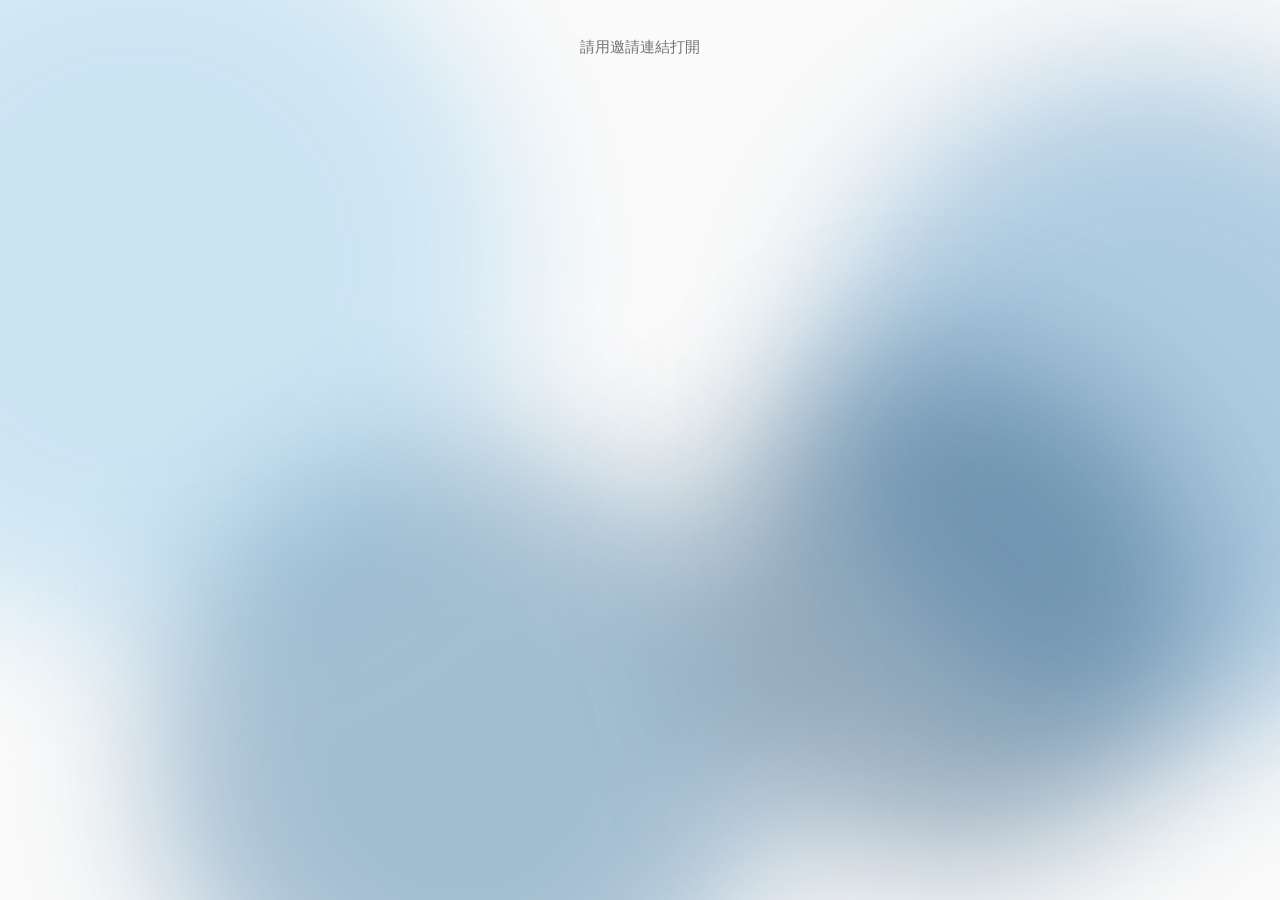
<file: index.html>
<!DOCTYPE html>
<html lang="zh-Hant">
<head>
<meta charset="utf-8"/>
<meta name="viewport" content="width=device-width, initial-scale=1, maximum-scale=1, viewport-fit=cover"/>
<script>
(function () {
  function stopZoom(ev) { ev.preventDefault(); }
  document.addEventListener("gesturestart", stopZoom, { passive: false });
  document.addEventListener("gesturechange", stopZoom, { passive: false });
})();
</script>
<meta name="apple-mobile-web-app-capable" content="yes"/>
<meta name="mobile-web-app-capable" content="yes"/>
<meta name="apple-mobile-web-app-title" content="GamePal"/>
<meta name="apple-mobile-web-app-status-bar-style" content="default"/>
<meta name="theme-color" content="#fafafa"/>
<link rel="apple-touch-icon" href="./icons/mark-180.png?v=5"/>
<link rel="icon" type="image/png" href="./icons/mark-180.png?v=5"/>
<title>GamePal</title>
<link rel="preconnect" href="https://fonts.googleapis.com"/>
<link rel="preconnect" href="https://fonts.gstatic.com" crossorigin/>
<link href="https://fonts.googleapis.com/css2?family=Unbounded:wght@600&display=swap" rel="stylesheet"/>
<link rel="stylesheet" href="./app.css?v=13"/>
<link rel="stylesheet" href="./chat.css?v=12"/>
<script src="./config.js?v=1789802283"></script>
<script>
(function () {
  var KEY_RE = /^[A-Za-z0-9_-]{8,128}$/;
  var viewKey = (window.FAMIGATE_CONFIG && window.FAMIGATE_CONFIG.viewKeyStorage) || "gamepal.viewKey";
  var cookieRe = new RegExp("(?:^|; )" + viewKey.replace(/[.*+?^${}()|[\]\\]/g, "\\$&") + "=([^;]*)");
  var stored = "";
  try { stored = localStorage.getItem(viewKey) || ""; } catch (e) {}
  var cookie = "";
  try {
    var m = document.cookie.match(cookieRe);
    cookie = m ? decodeURIComponent(m[1]) : "";
  } catch (e) {}
  var q = new URLSearchParams(location.search).get("k") || "";
  var h = "";
  try {
    var raw = (location.hash || "").replace(/^#/, "");
    if (raw.indexOf("k=") === 0) {
      h = decodeURIComponent((raw.slice(2).split("&")[0] || "").replace(/\+/g, " "));
    } else {
      h = new URLSearchParams(raw).get("k") || "";
    }
  } catch (e) {}
  var fromUrl = KEY_RE.test(q) ? q : KEY_RE.test(h) ? h : "";
  var token = fromUrl || (KEY_RE.test(stored) ? stored : "") || (KEY_RE.test(cookie) ? cookie : "");
  window.GAMEPAL_URL_KEY = fromUrl;
  window.GAMEPAL_VIEW_KEY = token;
  if (token) {
    try { localStorage.setItem(viewKey, token); } catch (e) {}
    if (typeof navigator.standalone === "boolean" && !navigator.standalone) {
      var pin = location.pathname + "?k=" + encodeURIComponent(token) + "#k=" + encodeURIComponent(token);
      if (location.pathname + location.search + location.hash !== pin) {
        history.replaceState({}, "", pin);
      }
    }
  }
  var origin = window.VAULT_ORIGIN;
  if (origin) {
    var link = document.createElement("link");
    link.rel = "preconnect";
    link.href = origin;
    link.crossOrigin = "anonymous";
    document.head.appendChild(link);
  }
})();
</script>
</head>
<body>
<div class="blobs" aria-hidden="true"><span></span><span></span><span></span><span></span></div>
<div class="hall with-feed is-booting" id="hall">
  <div class="profile">
    <div class="pal-mark" id="pal-mark"></div>
    <h1 class="brand">GamePal</h1>
    <p class="status" id="status">正在連接遊戲櫃…</p>
  </div>
  <div class="invite-panel" id="invite-panel" hidden>
    <p class="invite-hey">今天打哪一款?</p>
    <p class="invite-safari" id="invite-safari" hidden>請用 Safari 打開</p>
    <button type="button" class="invite-go" id="invite-go">開始</button>
    <form id="invite-name-form" hidden>
      <p class="err" id="invite-name-err"></p>
      <label for="invite-name">你叫什麼</label>
      <div class="apple-row">
        <input id="invite-name" autocomplete="nickname" maxlength="24" required/>
        <button type="submit" class="apple-next" aria-label="繼續">
          <svg viewBox="0 0 36 36" aria-hidden="true"><circle cx="18" cy="18" r="18"/><path d="M15.2 11.5L22.5 18l-7.3 6.5"/></svg>
        </button>
      </div>
    </form>
    <div class="invite-wait" id="invite-wait" hidden>
      <div class="thinking-five" aria-hidden="true"><span></span><span></span><span></span><span></span><span></span></div>
      <div class="invite-wait-bar" id="invite-wait-bar"></div>
    </div>
  </div>
  <div class="stage-bg" id="stage-bg" hidden></div>
  <div class="home-head" id="home-head" hidden>
    <div class="cab-hud" id="cab-hud" hidden>
      <div class="cab-wrap">
        <div class="cab-cover">
          <div class="cab-ring" aria-hidden="true"></div>
          <div class="cab-face"><img id="face-img" alt="" src="./face-default.jpg?v=1"/><span class="cab-foil" aria-hidden="true"></span></div>
          <div class="cab-mask" aria-hidden="true"></div>
        </div>
        <div id="album-settings" class="album-settings" hidden></div>
      </div>
      <p class="reader-name" id="reader-name"></p>
    </div>
    <div class="tag-board" id="tag-board" hidden>
      <button type="button" class="ins-icon nav-back" id="shelf-back" hidden aria-label="返回">
        <span class="ins-ring"></span>
        <span class="ins-face">
          <svg viewBox="0 0 24 24" aria-hidden="true"><path d="M14.5 5.5L8 12l6.5 6.5M8.5 12H20" fill="none" stroke="currentColor" stroke-width="1.8" stroke-linecap="round" stroke-linejoin="round"/></svg>
        </span>
      </button>
      <div class="mode-bar" id="mode-bar" hidden></div>
      <div id="findHits" class="tag-row" hidden></div>
      <div id="chat-settings" hidden></div>
    </div>
  </div>
  <div class="feed" id="feed"></div>
  <div class="todo-list" id="todoList" hidden></div>
  <div class="home-chat" id="homeChat" hidden>
    <div class="play-log" id="playLog"></div>
    <div class="invite-wait is-chat-wait" id="playWait" hidden aria-live="polite">
      <p class="play-job" id="playJob"></p>
      <div class="thinking-five" aria-hidden="true"><span></span><span></span><span></span><span></span><span></span></div>
      <div class="invite-wait-bar" id="playWaitBar"></div>
    </div>
    <form class="apple-row play-input" id="playForm">
      <input id="playInput" maxlength="500" autocomplete="off" enterkeyhint="send" placeholder="現在打到哪，或想拿什麼"/>
      <button type="submit" class="apple-next" aria-label="繼續">
        <svg viewBox="0 0 36 36" aria-hidden="true"><circle cx="18" cy="18" r="18"/><path d="M15.2 11.5L22.5 18l-7.3 6.5"/></svg>
      </button>
    </form>
  </div>
</div>
<aside class="photo-rail" id="photo-rail" hidden aria-label="遊戲操作"></aside>
<input id="cover-input" type="file" accept="image/*" hidden/>
<input id="backdrop-input" type="file" accept="image/*" hidden/>
<input id="book-cover-input" type="file" accept="image/*" hidden/>
<div class="batch-tag-mask" id="actMask" hidden>
  <div class="batch-tag-sheet" id="actSheet">
    <div class="batch-tag-head">
      <p id="actTitle">工作佇列</p>
      <button type="button" class="batch-tag-close" id="actClose" aria-label="關閉">×</button>
    </div>
    <div id="actBody"></div>
  </div>
</div>
<div class="batch-tag-mask" id="waitMask" hidden>
  <div class="batch-tag-sheet is-wait" id="waitSheet">
    <div class="batch-tag-head">
      <p id="waitTitle">更換背景中</p>
    </div>
    <p class="wait-pct" id="waitPct">0%</p>
    <div class="thinking-five" aria-hidden="true"><span></span><span></span><span></span><span></span><span></span></div>
  </div>
</div>
<div class="ask-mask" id="askMask" hidden>
  <div class="ask-card" role="dialog" aria-modal="true">
    <p id="askText">是否取消最愛</p>
    <div class="ask-actions">
      <button type="button" class="ask-no" id="askNo">取消</button>
      <button type="button" class="ask-yes" id="askYes" hidden>丟掉</button>
      <button type="button" class="tag-apply" id="askOk"><span class="tag-apply-face">確認</span></button>
    </div>
  </div>
</div>
<div class="home-install" id="home-install" hidden>
  <p>請點底部分享，再選加入主畫面</p>
  <button type="button" class="invite-go" id="home-installed">我已加入</button>
</div>
<div id="reader-layer" hidden>
  <div id="reader-bridge">
    <img id="reader-bridge-cover" alt="" hidden/>
    <div id="reader-hint" hidden>
      <div class="thinking-five" aria-hidden="true"><span></span><span></span><span></span><span></span><span></span></div>
      <p class="read-wait">打開陪玩</p>
    </div>
  </div>
  <button type="button" class="ins-icon nav-back" id="reader-back" aria-label="返回">
    <span class="ins-ring"></span>
    <span class="ins-face">
      <svg viewBox="0 0 24 24" aria-hidden="true"><path d="M14.5 5.5L8 12l6.5 6.5M8.5 12H20" fill="none" stroke="currentColor" stroke-width="1.8" stroke-linecap="round" stroke-linejoin="round"/></svg>
    </span>
  </button>
  <iframe id="reader-frame" title="陪玩" src="about:blank"></iframe>
</div>
<script src="./mark.js?v=5"></script>
<script src="./gate.js?v=4"></script>
<script src="./door.js?v=44"></script>
</body>
</html>
</file>
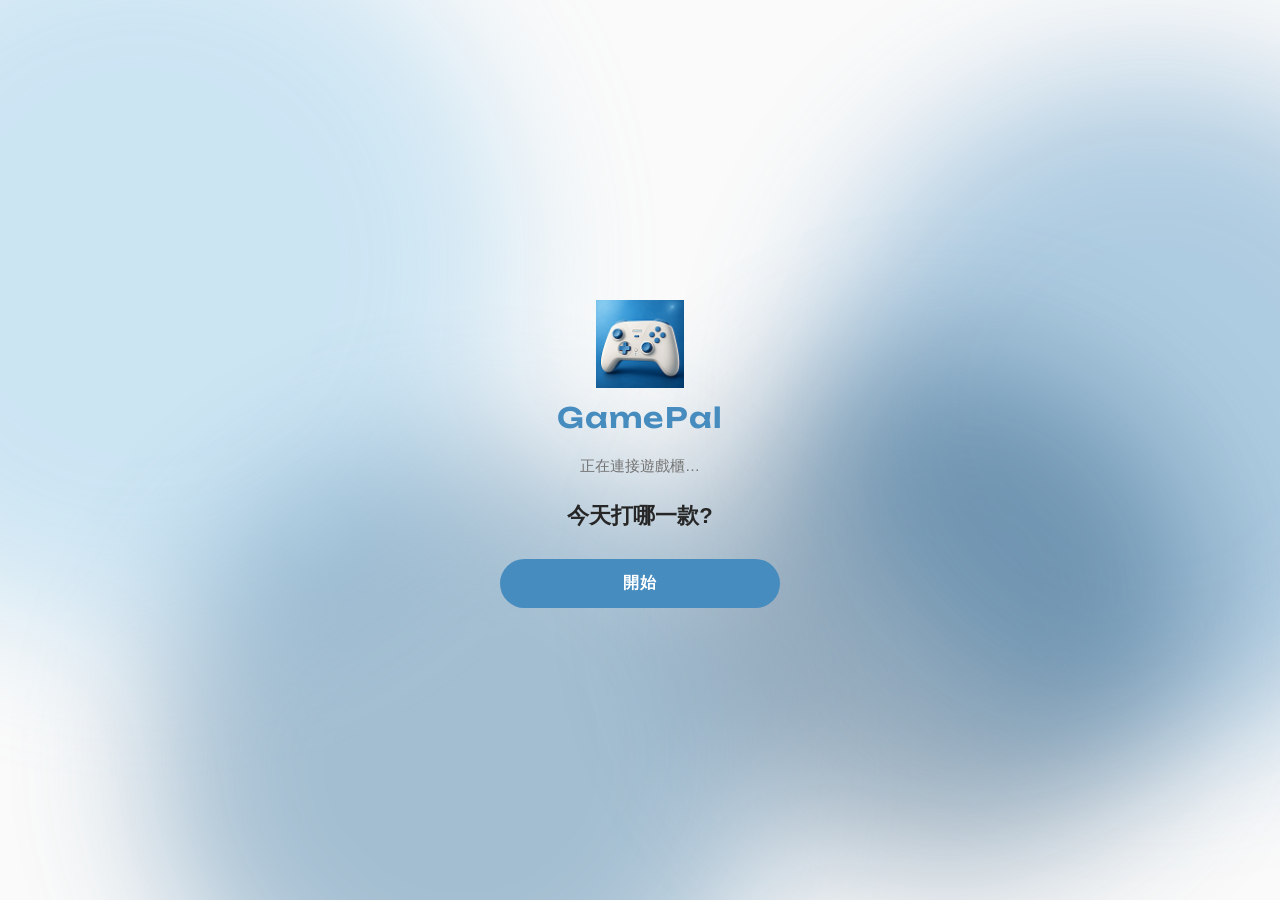
<file: hey.html>
<!DOCTYPE html>
<html lang="zh-Hant">
<head>
<meta charset="utf-8"/>
<meta name="viewport" content="width=device-width, initial-scale=1, maximum-scale=1, viewport-fit=cover"/>
<script>
(function () {
  function stopZoom(ev) { ev.preventDefault(); }
  document.addEventListener("gesturestart", stopZoom, { passive: false });
  document.addEventListener("gesturechange", stopZoom, { passive: false });
})();
</script>
<meta name="apple-mobile-web-app-capable" content="yes"/>
<meta name="mobile-web-app-capable" content="yes"/>
<meta name="apple-mobile-web-app-title" content="GamePal"/>
<meta name="apple-mobile-web-app-status-bar-style" content="default"/>
<meta name="theme-color" content="#fafafa"/>
<link rel="apple-touch-icon" href="./icons/mark-180.png?v=5"/>
<link rel="icon" type="image/png" href="./icons/mark-180.png?v=5"/>
<title>GamePal</title>
<link rel="preconnect" href="https://fonts.googleapis.com"/>
<link rel="preconnect" href="https://fonts.gstatic.com" crossorigin/>
<link href="https://fonts.googleapis.com/css2?family=Unbounded:wght@600&display=swap" rel="stylesheet"/>
<link rel="stylesheet" href="./app.css?v=13"/>
<script src="./config.js?v=1789802283"></script>
<script>
(function () {
  var q = new URLSearchParams(location.search).get("k") || "";
  window.GAMEPAL_FORCE_INVITE = true;
  window.GAMEPAL_URL_KEY = /^[A-Za-z0-9_-]{8,128}$/.test(q) ? q : "";
  window.GAMEPAL_VIEW_KEY = "";
  var origin = window.VAULT_ORIGIN;
  if (origin) {
    var link = document.createElement("link");
    link.rel = "preconnect";
    link.href = origin;
    link.crossOrigin = "anonymous";
    document.head.appendChild(link);
  }
})();
</script>
</head>
<body>
<div class="blobs" aria-hidden="true"><span></span><span></span><span></span><span></span></div>
<div class="hall with-feed is-invite" id="hall">
  <div class="profile">
    <div class="pal-mark" id="pal-mark"></div>
    <h1 class="brand">GamePal</h1>
    <p class="status" id="status"></p>
  </div>
  <div class="invite-panel" id="invite-panel">
    <p class="invite-hey" id="invite-hey">今天打哪一款?</p>
    <p class="invite-safari" id="invite-safari" hidden>請用 Safari 打開</p>
    <button type="button" class="invite-go" id="invite-go">開始</button>
    <form id="invite-name-form" hidden>
      <p class="err" id="invite-name-err"></p>
      <label for="invite-name">你叫什麼</label>
      <div class="apple-row">
        <input id="invite-name" autocomplete="nickname" maxlength="24" required/>
        <button type="submit" class="apple-next" aria-label="繼續">
          <svg viewBox="0 0 36 36" aria-hidden="true"><circle cx="18" cy="18" r="18"/><path d="M15.2 11.5L22.5 18l-7.3 6.5"/></svg>
        </button>
      </div>
    </form>
    <div class="invite-wait" id="invite-wait" hidden>
      <div class="thinking-five" aria-hidden="true"><span></span><span></span><span></span><span></span><span></span></div>
      <div class="invite-wait-bar" id="invite-wait-bar"></div>
    </div>
  </div>
</div>
<script src="./mark.js?v=5"></script>
<script src="./gate.js?v=4"></script>
<script src="./door.js?v=44"></script>
</body>
</html>
</file>
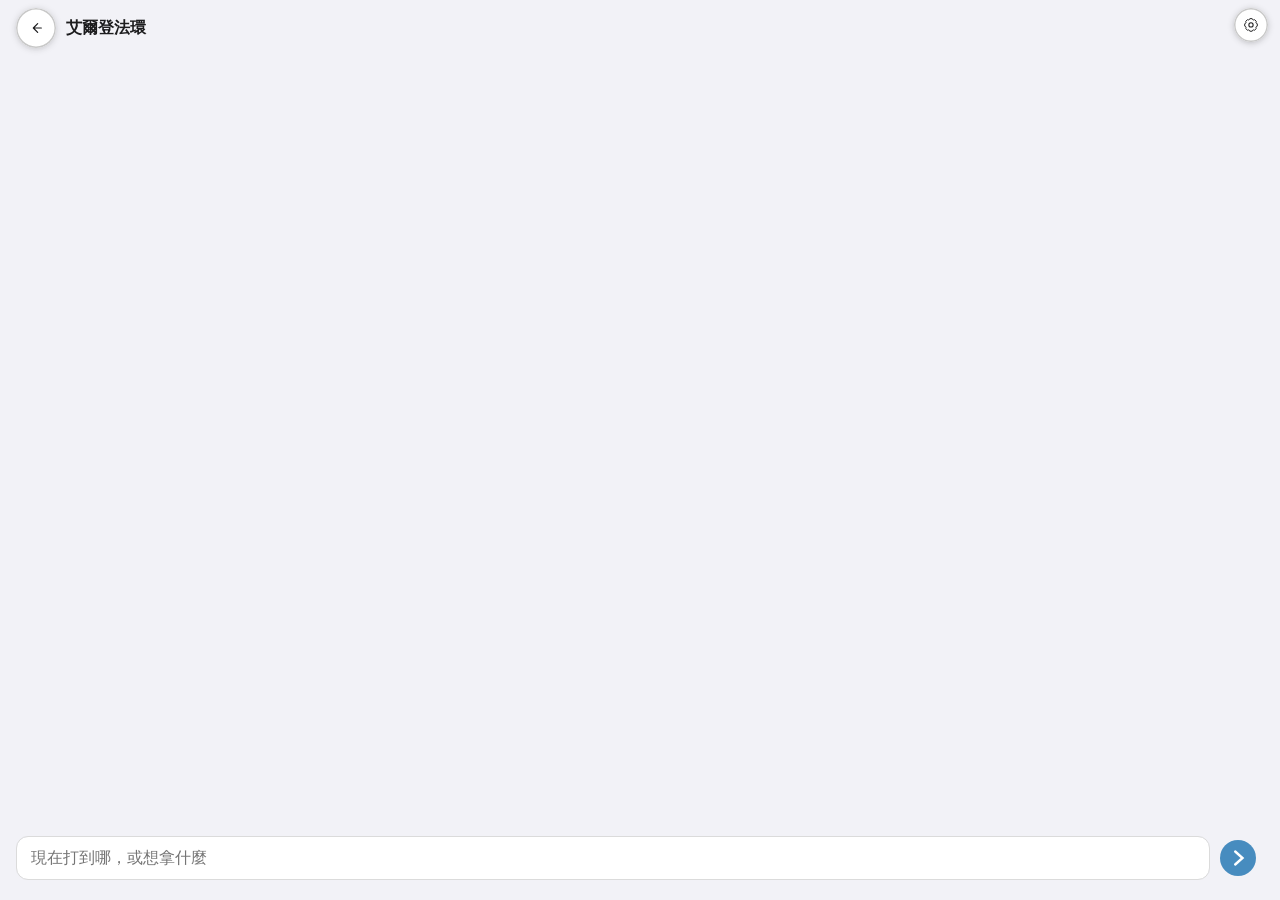
<file: play.html>
<!DOCTYPE html>
<html lang="zh-Hant">
<head>
<meta charset="utf-8"/>
<meta name="viewport" content="width=device-width, initial-scale=1, maximum-scale=1, viewport-fit=cover"/>
<script>
(function () {
  function stopZoom(ev) { ev.preventDefault(); }
  document.addEventListener("gesturestart", stopZoom, { passive: false });
  document.addEventListener("gesturechange", stopZoom, { passive: false });
})();
</script>
<meta name="apple-mobile-web-app-capable" content="yes"/>
<meta name="mobile-web-app-capable" content="yes"/>
<meta name="apple-mobile-web-app-title" content="GamePal"/>
<meta name="apple-mobile-web-app-status-bar-style" content="default"/>
<meta name="theme-color" content="#f2f2f7"/>
<link rel="apple-touch-icon" href="./icons/mark-180.png?v=5"/>
<title>GamePal</title>
<script src="./config.js?v=1789802283"></script>
<script src="./gate.js?v=4"></script>
<link rel="stylesheet" href="./app.css?v=13"/>
<link rel="stylesheet" href="./play.css?v=3"/>
<link rel="stylesheet" href="./chat.css?v=12"/>
</head>
<body class="famiWeb lightTheme">
<div id="topMenu" class="navMenu">
  <div class="navContainer">
    <button type="button" id="backShelf" class="ins-icon nav-back" aria-label="返回">
      <span class="ins-ring"></span>
      <span class="ins-face">
        <svg viewBox="0 0 24 24" aria-hidden="true"><path d="M14.5 5.5L8 12l6.5 6.5M8.5 12H20" fill="none" stroke="currentColor" stroke-width="1.8" stroke-linecap="round" stroke-linejoin="round"/></svg>
      </span>
    </button>
    <div id="bookInfo">
      <h2 id="bookTitle">艾爾登法環</h2>
    </div>
    <div id="reader-settings" class="album-settings">
      <button type="button" id="configButton" class="ins-icon settings-toggle" aria-label="設定" aria-expanded="false">
        <span class="ins-ring"></span>
        <span class="ins-face">
          <svg viewBox="0 0 24 24" aria-hidden="true"><path d="M9.6 3.8l.6-1.3h3.6l.6 1.3 1.6.7 1.4-.5 2.5 2.5-.5 1.4.7 1.6 1.3.6v3.6l-1.3.6-.7 1.6.5 1.4-2.5 2.5-1.4-.5-1.6.7-.6 1.3h-3.6l-.6-1.3-1.6-.7-1.4.5-2.5-2.5.5-1.4-.7-1.6-1.3-.6v-3.6l1.3-.6.7-1.6-.5-1.4L6.6 4l1.4.5 1.6-.7z" fill="none" stroke="currentColor" stroke-width="1.45" stroke-linejoin="round"/><circle cx="12" cy="11.9" r="3.2" fill="none" stroke="currentColor" stroke-width="1.6"/></svg>
        </span>
      </button>
      <div id="readerSettingsMenu" class="settings-menu" hidden role="menu">
        <button type="button" class="settings-entry" id="openQueue" role="menuitem">
          <span class="ins-icon job-icon" aria-hidden="true"><span class="ins-ring"></span><span class="ins-face"><svg viewBox="0 0 24 24"><path d="M6 7h12M6 12h12M6 17h8" fill="none" stroke="currentColor" stroke-width="1.7" stroke-linecap="round"/></svg></span></span>
          <span>工作佇列</span>
        </button>
        <button type="button" class="settings-entry" id="backToShelf" role="menuitem">
          <span class="ins-icon job-icon" aria-hidden="true"><span class="ins-ring"></span><span class="ins-face"><svg viewBox="0 0 24 24"><path d="M14.5 5.5L8 12l6.5 6.5M8.5 12H20" fill="none" stroke="currentColor" stroke-width="1.8" stroke-linecap="round" stroke-linejoin="round"/></svg></span></span>
          <span>返回</span>
        </button>
      </div>
    </div>
  </div>
</div>
<div class="play-stage">
  <div class="play-log" id="playLog"></div>
  <div class="invite-wait is-chat-wait" id="playWait" hidden aria-live="polite">
    <p class="play-job" id="playJob"></p>
    <div class="thinking-five" aria-hidden="true"><span></span><span></span><span></span><span></span><span></span></div>
    <div class="invite-wait-bar" id="playWaitBar"></div>
  </div>
  <form class="apple-row play-input" id="playForm">
    <input id="playInput" maxlength="500" autocomplete="off" enterkeyhint="send" placeholder="現在打到哪，或想拿什麼"/>
    <button type="submit" class="apple-next" aria-label="繼續">
      <svg viewBox="0 0 36 36" aria-hidden="true"><circle cx="18" cy="18" r="18"/><path d="M15.2 11.5L22.5 18l-7.3 6.5"/></svg>
    </button>
  </form>
</div>
<div class="batch-tag-mask" id="actMask" hidden>
  <div class="batch-tag-sheet" id="actSheet">
    <div class="batch-tag-head">
      <p id="actTitle">工作佇列</p>
      <button type="button" class="batch-tag-close" id="actClose" aria-label="關閉">×</button>
    </div>
    <div id="actBody"></div>
  </div>
</div>
<div class="settings-catch" id="readerSettingsCatch" hidden></div>
<script src="./mark.js?v=5"></script>
<script src="./play.js?v=17"></script>
</body>
</html>
</file>
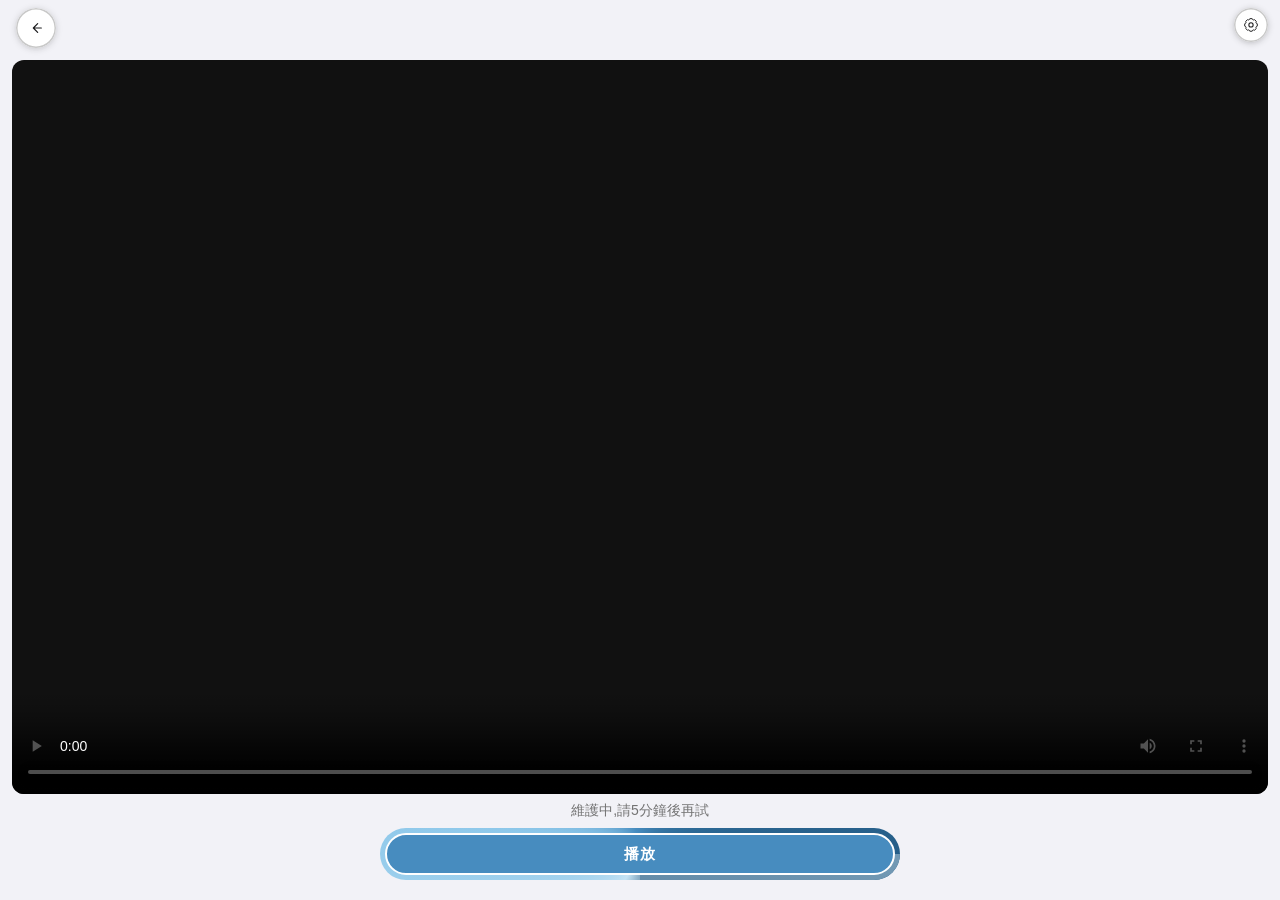
<file: watch.html>
<!DOCTYPE html>
<html lang="zh-Hant">
<head>
<meta charset="utf-8"/>
<meta name="viewport" content="width=device-width, initial-scale=1, maximum-scale=1, viewport-fit=cover"/>
<script>
(function () {
  function stopZoom(ev) { ev.preventDefault(); }
  document.addEventListener("gesturestart", stopZoom, { passive: false });
  document.addEventListener("gesturechange", stopZoom, { passive: false });
})();
</script>
<meta name="apple-mobile-web-app-capable" content="yes"/>
<meta name="mobile-web-app-capable" content="yes"/>
<meta name="apple-mobile-web-app-title" content="GamePal"/>
<meta name="apple-mobile-web-app-status-bar-style" content="default"/>
<meta name="theme-color" content="#f2f2f7"/>
<link rel="apple-touch-icon" href="./icons/mark-180.png?v=5"/>
<title>GamePal</title>
<script src="./config.js?v=1789657200"></script>
<script>
(function () {
  var KEY_RE = /^[A-Za-z0-9_-]{8,128}$/;
  var viewKey = (window.FAMIGATE_CONFIG && window.FAMIGATE_CONFIG.viewKeyStorage) || "gamepal.viewKey";
  var stored = "";
  try { stored = localStorage.getItem(viewKey) || ""; } catch (e) {}
  var q = new URLSearchParams(location.search);
  var k = q.get("k") || "";
  var h = "";
  try {
    var raw = (location.hash || "").replace(/^#/, "");
    h = new URLSearchParams(raw).get("k") || "";
  } catch (e) {}
  var token = KEY_RE.test(k) ? k : KEY_RE.test(h) ? h : (KEY_RE.test(stored) ? stored : "");
  if (token) {
    try { localStorage.setItem(viewKey, token); } catch (e) {}
  }
  window.GAMEPAL_VIEW_KEY = token;
  var origin = String(window.VAULT_ORIGIN || "").replace(/\/$/, "") || location.origin;
  window.VAULT_ORIGIN = origin;
  var embedded = false;
  try { embedded = window.parent && window.parent !== window; } catch (e) {}
  if (embedded) {
    try { window.parent.postMessage({ fami: "reader-loading" }, location.origin); } catch (e) {}
  }
})();
</script>
<link rel="stylesheet" href="./app.css?v=13"/>
<link rel="stylesheet" href="./watch.css?v=2"/>
</head>
<body class="famiWeb lightTheme">
<div id="topMenu" class="navMenu">
  <div class="navContainer">
    <button type="button" id="backShelf" class="ins-icon nav-back" aria-label="返回">
      <span class="ins-ring"></span>
      <span class="ins-face">
        <svg viewBox="0 0 24 24" aria-hidden="true"><path d="M14.5 5.5L8 12l6.5 6.5M8.5 12H20" fill="none" stroke="currentColor" stroke-width="1.8" stroke-linecap="round" stroke-linejoin="round"/></svg>
      </span>
    </button>
    <div id="bookInfo">
      <h2 id="bookTitle"></h2>
    </div>
    <div id="reader-settings" class="album-settings">
      <button type="button" id="configButton" class="ins-icon settings-toggle" aria-label="設定" aria-expanded="false">
        <span class="ins-ring"></span>
        <span class="ins-face">
          <svg viewBox="0 0 24 24" aria-hidden="true"><path d="M9.6 3.8l.6-1.3h3.6l.6 1.3 1.6.7 1.4-.5 2.5 2.5-.5 1.4.7 1.6 1.3.6v3.6l-1.3.6-.7 1.6.5 1.4-2.5 2.5-1.4-.5-1.6.7-.6 1.3h-3.6l-.6-1.3-1.6-.7-1.4.5-2.5-2.5.5-1.4-.7-1.6-1.3-.6v-3.6l1.3-.6.7-1.6-.5-1.4L6.6 4l1.4.5 1.6-.7z" fill="none" stroke="currentColor" stroke-width="1.45" stroke-linejoin="round"/><circle cx="12" cy="11.9" r="3.2" fill="none" stroke="currentColor" stroke-width="1.6"/></svg>
        </span>
      </button>
      <div id="readerSettingsMenu" class="settings-menu" hidden role="menu">
        <button type="button" class="settings-entry" id="chapterEntry" role="menuitem" hidden>
          <span class="ins-icon job-icon" aria-hidden="true">
            <span class="ins-ring"></span>
            <span class="ins-face">
              <svg viewBox="0 0 24 24" aria-hidden="true"><path d="M6 7h12M6 12h12M6 17h8" fill="none" stroke="currentColor" stroke-width="1.7" stroke-linecap="round"/></svg>
            </span>
          </span>
          <span>段落</span>
        </button>
        <button type="button" class="settings-entry" id="backToShelf" role="menuitem">
          <span class="ins-icon job-icon" aria-hidden="true">
            <span class="ins-ring"></span>
            <span class="ins-face">
              <svg viewBox="0 0 24 24" aria-hidden="true"><path d="M14.5 5.5L8 12l6.5 6.5M8.5 12H20" fill="none" stroke="currentColor" stroke-width="1.8" stroke-linecap="round" stroke-linejoin="round"/></svg>
            </span>
          </span>
          <span>返回</span>
        </button>
      </div>
    </div>
  </div>
</div>
<div class="watch-stage">
  <div class="watch-player">
    <video id="player" controls playsinline webkit-playsinline preload="metadata" crossorigin="anonymous"></video>
  </div>
  <p class="watch-wait" id="watchWait">打開影片</p>
  <button type="button" class="tag-apply" id="playBtn">
    <span class="tag-apply-face" id="playFace">播放</span>
  </button>
</div>
<div class="settings-catch" id="readerSettingsCatch" hidden></div>
<div class="batch-tag-mask" id="endMask" hidden>
  <div class="batch-tag-sheet" id="endSheet">
    <p class="end-copy">這部看完了,很棒</p>
    <button type="button" class="tag-apply" id="endAgain">
      <span class="tag-apply-face">重新觀看</span>
    </button>
    <button type="button" class="ins-icon nav-back" id="endHome" aria-label="返回" title="返回">
      <span class="ins-ring"></span>
      <span class="ins-face">
        <svg viewBox="0 0 24 24" aria-hidden="true"><path d="M14.5 5.5L8 12l6.5 6.5M8.5 12H20" fill="none" stroke="currentColor" stroke-width="1.8" stroke-linecap="round" stroke-linejoin="round"/></svg>
      </span>
    </button>
  </div>
</div>
<script src="./gate.js?v=4"></script>
<script src="./watch.js?v=7"></script>
</body>
</html>
</file>
<file: app.css>
:root {
  --bg: #fafafa;
  --card: #ffffff;
  --ink: #262626;
  --mute: #737373;
  --line: #dbdbdb;
  --accent: #478cbf;
  --accent-press: #2f6d9a;
  --void: #fafafa;
  --rose: #478cbf;
  --rose-soft: #9cc4dd;
  --tile-void: #e4eef4;
  --pick-veil: rgba(71, 140, 191, 0.28);
  --hp-track: rgba(196, 220, 234, 0.55);
  --hp-hi: #8ec8ea;
  --hp-lo: #1a4a70;
  --ring-1: #c5e3f4;
  --ring-2: #8ec8ea;
  --ring-3: #478cbf;
  --ring-4: #2f6d9a;
  --ring-5: #1a4a70;
  --chip-grad: linear-gradient(120deg, var(--ring-2) 0%, var(--ring-3) 48%, var(--ring-4) 100%);
  --ring-conic-210: conic-gradient(
    from 210deg,
    var(--ring-1) 0deg,
    var(--ring-2) 70deg,
    var(--ring-3) 140deg,
    var(--ring-4) 210deg,
    var(--ring-5) 280deg,
    var(--ring-1) 360deg
  );
  --ring-conic-0: conic-gradient(
    from 0deg,
    var(--ring-1) 0deg,
    var(--ring-2) 70deg,
    var(--ring-3) 140deg,
    var(--ring-4) 210deg,
    var(--ring-5) 280deg,
    var(--ring-1) 360deg
  );
  --sheet-find-min: min(72dvh, calc(var(--vvh, 100vh) - 12px));
  --sheet-find-max: min(86dvh, calc(var(--vvh, 100vh) - 12px));
  --sheet-find-min-wide: min(32dvh, calc(var(--vvh, 100vh) - 48px));
  --sheet-find-max-wide: min(80dvh, calc(var(--vvh, 100vh) - 48px));
  --sheet-action-min-wide: min(32dvh, calc(var(--vvh, 100vh) - 48px));
  --sheet-action-width: min(520px, 100%);
  --apply-ring: 5px;
}
* {
  box-sizing: border-box;
  -webkit-touch-callout: none;
  -webkit-user-select: none;
  user-select: none;
}
img, svg { -webkit-user-drag: none; }
input, textarea {
  -webkit-user-select: text;
  user-select: text;
  -webkit-touch-callout: default;
}
html, body {
  width: 100%;
  margin: 0;
  min-height: 100%;
  overflow-x: clip;
  touch-action: pan-x pan-y;
  background: var(--bg);
  color: var(--ink);
  font-family: -apple-system, BlinkMacSystemFont, "Segoe UI", "PingFang TC",
    "Microsoft JhengHei", sans-serif;
}
.blobs {
  position: fixed;
  inset: 0;
  z-index: 0;
  overflow: hidden;
  pointer-events: none;
}
.blobs[hidden] {
  display: none !important;
}
.blobs span {
  position: absolute;
  border-radius: 50%;
  filter: blur(72px);
  opacity: 0.42;
  animation: blob-float 22s ease-in-out infinite;
}
.blobs span:nth-child(1) { width: 58vw; height: 58vw; left: -18vw; top: -12vh; background: var(--ring-2); }
.blobs span:nth-child(2) { width: 52vw; height: 52vw; right: -16vw; top: 8vh; background: var(--ring-3); animation-delay: -7s; }
.blobs span:nth-child(3) { width: 48vw; height: 48vw; left: 12vw; bottom: -18vh; background: var(--ring-4); animation-delay: -13s; }
.blobs span:nth-child(4) { width: 40vw; height: 40vw; right: 6vw; bottom: 4vh; background: var(--ring-5); animation-delay: -3s; }
@keyframes blob-float {
  0%, 100% { transform: translate(0, 0) scale(1); }
  50% { transform: translate(5%, 8%) scale(1.08); }
}
.hall {
  position: relative;
  z-index: 1;
  min-height: 100vh;
  display: flex;
  flex-direction: column;
  align-items: center;
  justify-content: center;
  padding: 40px 20px 48px;
}
.hall.with-feed {
  min-height: auto;
  justify-content: flex-start;
  padding: calc(16px + env(safe-area-inset-top, 0px)) 16px calc(8px + env(safe-area-inset-bottom, 0px));
}
.home-head {
  position: relative;
  width: min(720px, 100%);
  z-index: 1;
  display: flex;
  flex-direction: column;
  align-items: center;
}
.home-head[hidden] {
  display: none !important;
}
.stage-bg {
  position: absolute;
  left: 50%;
  top: 0;
  width: 100vw;
  height: 280px;
  transform: translateX(-50%);
  z-index: 0;
  pointer-events: none;
  background-size: cover;
  background-position: center top;
  background-repeat: no-repeat;
}
.stage-bg[hidden] {
  display: none !important;
}
.hall.is-invite, .hall.is-booting {
  min-height: 100vh;
  justify-content: center;
}
.hall.is-invite .home-head,
.hall.is-invite .local-cabs,
.hall.is-invite #album,
.hall.is-invite .tag-board,
.hall.is-invite .stage-bg,
.hall.is-booting .home-head,
.hall.is-booting .local-cabs,
.hall.is-booting .tag-board,
.hall.is-booting .stage-bg,
.hall.is-booting #feed {
  display: none !important;
}
.profile { text-align: center; }
.story-bar-svg { width: 100%; height: 100%; display: block; }
h1.brand {
  margin: 0;
  font-family: Unbounded, "Segoe UI", sans-serif;
  font-size: 28px;
  font-weight: 600;
  letter-spacing: 0.04em;
  color: var(--rose);
}
.hall.with-feed:not(.is-invite):not(.is-booting) h1.brand { display: none !important; }
.status { margin: 22px 0 0; min-height: 1.5em; font-size: 15px; color: var(--mute); }
.hall.with-feed.is-booting .status {
  font-size: clamp(18px, 5.4vw, 22px);
  font-weight: 600;
  color: var(--ink);
}
.invite-panel { width: min(420px, 92vw); margin: 4px auto 0; text-align: center; }
.invite-hey { margin: 18px 0 0; font-size: clamp(18px, 5.4vw, 22px); font-weight: 600; }
.invite-safari[hidden] { display: none !important; }
.invite-safari {
  margin: 20px 0 0;
  font-size: 16px;
  color: var(--mute);
}
button {
  font: inherit;
  color: inherit;
  background: none;
  border: 0;
  cursor: pointer;
}
button.invite-go {
  margin: 28px auto 0;
  width: min(280px, 100%);
  border-radius: 999px;
  background: var(--accent);
  color: #fff;
  font-weight: 600;
  letter-spacing: 0.04em;
  padding: 14px 18px;
}
button.invite-go:active { background: var(--accent-press); }
.apple-row { display: flex; align-items: center; gap: 10px; }
.apple-row input,
.apple-row textarea {
  flex: 1;
  min-width: 0;
  margin: 0;
  height: 44px;
  padding: 0 14px;
  border: 1px solid var(--line);
  border-radius: 12px;
  background: #fff;
  color: var(--ink);
  font-size: 16px;
  line-height: normal;
  -webkit-appearance: none;
  appearance: none;
  box-shadow: none;
  outline: none;
  background-clip: padding-box;
}
.apple-row input {
  height: 44px;
}
.apple-row textarea {
  min-height: 88px;
  height: auto;
  padding: 10px 14px;
  resize: none;
  line-height: 1.4;
}
button.apple-next {
  flex: 0 0 44px;
  width: 44px;
  height: 44px;
  padding: 0;
  border-radius: 50%;
  color: var(--accent);
}
button.apple-next svg { width: 36px; height: 36px; display: block; }
button.apple-next circle { fill: currentColor; }
button.apple-next path { fill: none; stroke: #fff; stroke-width: 2.4; stroke-linecap: round; }
.invite-wait { margin-top: 28px; color: var(--accent); }
.thinking-five {
  display: flex;
  justify-content: center;
  align-items: center;
  gap: 10px;
  height: 22px;
  margin: 0 0 14px;
}
.thinking-five span {
  width: 10px;
  height: 10px;
  border-radius: 50%;
  background: var(--rose);
  animation: think-five 1.2s ease-in-out infinite;
}
.thinking-five span:nth-child(2) { animation-delay: 0.12s; }
.thinking-five span:nth-child(3) { animation-delay: 0.24s; }
.thinking-five span:nth-child(4) { animation-delay: 0.36s; }
.thinking-five span:nth-child(5) { animation-delay: 0.48s; }
.thinking-five[hidden] {
  display: none !important;
}
@keyframes think-five {
  0%, 80%, 100% { opacity: 0.22; transform: scale(0.72); }
  40% { opacity: 1; transform: scale(1); }
}
.invite-wait-bar { height: 18px; width: 100%; color: var(--accent); overflow: hidden; }
.invite-wait-bar .pal-bar-svg {
  width: 100%;
  height: 18px;
  display: block;
}
.cab-hud {
  width: 100%;
  display: flex;
  flex-direction: column;
  align-items: center;
  gap: 8px;
  margin: 0 auto 8px;
}
.cab-wrap { width: min(148px, 42vw); position: relative; overflow: visible; perspective: 720px; }
.cab-cover {
  position: relative;
  width: 100%;
  aspect-ratio: 1 / 1;
  border-radius: 50%;
  overflow: visible;
  background: transparent;
}
.cab-ring {
  position: absolute;
  inset: 0;
  border-radius: 50%;
  pointer-events: none;
  background: transparent;
  box-shadow: inset 0 0 0 2px var(--rose-soft);
}
.cab-cover.is-run .cab-ring {
  box-shadow: none;
  background: var(--ring-conic-210);
  animation: ins-spin 2.8s linear infinite;
}
@keyframes ins-spin {
  to { transform: rotate(360deg); }
}
.cab-face {
  position: absolute;
  inset: 4px;
  border-radius: 50%;
  border: 2px solid var(--bg);
  background: var(--bg);
  overflow: hidden;
  z-index: 1;
  isolation: isolate;
}
.home-head,
.cab-hud,
.tag-board,
.feed,
.profile {
  position: relative;
  z-index: 1;
}
.cab-face img {
  position: absolute;
  inset: 0;
  width: 100%;
  height: 100%;
  object-fit: cover;
  display: block;
  border-radius: 50%;
}
.cab-foil {
  position: absolute;
  inset: 0;
  border-radius: 50%;
  z-index: 2;
  pointer-events: none;
  opacity: 0;
  background-image:
    repeating-linear-gradient(
      calc(118deg + var(--foil-a, 0deg)),
      rgba(255, 255, 255, 0) 0 7%,
      rgba(255, 255, 255, 0.55) 10%,
      rgba(255, 255, 255, 0) 13%
    ),
    repeating-linear-gradient(
      calc(-22deg + var(--foil-a, 0deg)),
      var(--ring-1) 0%,
      var(--ring-2) 16%,
      var(--ring-3) 32%,
      var(--ring-4) 48%,
      var(--ring-5) 64%,
      var(--ring-1) 80%
    );
  background-size: 240% 240%, 320% 320%;
  background-position: 10% 40%, 80% 20%;
  mix-blend-mode: color-dodge;
  will-change: background-position;
}
.cab-foil::after {
  content: "";
  position: absolute;
  inset: 0;
  border-radius: 50%;
  background: radial-gradient(
    120% 90% at var(--foil-hx, 50%) var(--foil-hy, 32%),
    rgba(255, 255, 255, 0.5) 0%,
    rgba(255, 255, 255, 0) 46%
  );
  mix-blend-mode: screen;
}
.cab-cover.is-holo .cab-foil {
  opacity: 0.68;
  animation: cab-foil 16s linear infinite;
}
@keyframes cab-foil {
  from { background-position: 10% 40%, 80% 20%; }
  to { background-position: 130% 70%, 70% 130%; }
}
@media (prefers-reduced-motion: reduce) {
  .cab-cover.is-holo .cab-foil {
    animation: none;
    transform: none;
    opacity: 0.52;
  }
}
.cab-mask {
  position: absolute;
  inset: 4px;
  z-index: 2;
  border-radius: 50%;
}
.ins-icon {
  position: relative;
  width: 40px;
  height: 40px;
  padding: 0;
  margin: 0;
  border: 0;
  border-radius: 50%;
  background: transparent;
  color: var(--ink);
  cursor: pointer;
  flex: 0 0 40px;
  overflow: hidden;
  line-height: 0;
  -webkit-appearance: none;
  appearance: none;
}
.ins-ring {
  position: absolute;
  inset: 0;
  border-radius: 50%;
  background: #fff;
  box-shadow: inset 0 0 0 1.5px #c8c8c8;
  pointer-events: none;
}
.ins-icon.is-live .ins-ring,
.ins-icon.is-run .ins-ring,
.photo-rail .ins-icon .ins-ring {
  box-shadow: none;
  background: var(--ring-conic-210);
}
.ins-icon.is-run .ins-ring,
.settings-entry.is-host .ins-icon .ins-ring {
  animation: ins-spin 2.4s linear infinite;
}
.settings-entry.is-host .ins-icon .ins-ring {
  box-shadow: none;
  background: var(--ring-conic-210);
}
.ins-icon.is-run,
.settings-entry.is-run {
  pointer-events: none;
  cursor: default;
}
.ins-face {
  position: absolute;
  inset: 3px;
  border-radius: 50%;
  background: #fff;
  display: flex;
  align-items: center;
  justify-content: center;
  z-index: 1;
  overflow: hidden;
}
.ins-icon svg {
  width: 16px;
  height: 16px;
  display: block;
  color: #1c1c1e;
}
.ins-icon[hidden] {
  display: none !important;
}
.album-settings {
  position: absolute;
  right: 10px;
  bottom: 8px;
  z-index: 8;
  flex: 0 0 34px;
}
.album-settings[hidden],
.settings-menu[hidden] {
  display: none !important;
}
.settings-catch {
  position: fixed;
  inset: 0;
  z-index: 100039;
  background: transparent;
}
.settings-catch[hidden] {
  display: none !important;
}
html.settings-open #feed {
  pointer-events: none;
}
.album-settings .settings-toggle {
  width: 34px;
  height: 34px;
  flex-basis: 34px;
  filter: drop-shadow(0 1px 3px rgba(0, 0, 0, 0.22));
}
.album-settings .settings-toggle svg {
  width: 16px;
  height: 16px;
}
.settings-menu {
  position: fixed;
  z-index: 100040;
  width: 220px;
  padding: 6px;
  border: 1px solid rgba(0, 0, 0, 0.08);
  border-radius: 16px;
  background: rgba(255, 255, 255, 0.98);
  box-shadow: 0 12px 34px rgba(0, 0, 0, 0.18);
}
button.settings-entry {
  width: 100%;
  height: 44px;
  margin: 0;
  padding: 0 12px;
  border-radius: 11px;
  display: flex;
  align-items: center;
  gap: 11px;
  background: transparent;
  color: #1c1c1e;
  font-size: 15px;
  font-weight: 600;
  text-align: left;
}
button.settings-entry:active {
  background: #f2f2f7;
}
.settings-entry .ins-icon {
  width: 28px;
  height: 28px;
  flex: 0 0 28px;
  pointer-events: none;
}
.settings-entry .ins-icon svg {
  width: 14px;
  height: 14px;
}
.ask-skip {
  display: flex;
  align-items: center;
  justify-content: space-between;
  gap: 12px;
  margin: 0 0 4px;
  min-height: 44px;
  font-size: 16px;
  font-weight: 600;
  color: #1c1c1e;
}
.ask-skip input {
  position: absolute;
  opacity: 0;
  width: 0;
  height: 0;
}
.ask-sw {
  width: 51px;
  height: 31px;
  border-radius: 999px;
  background: rgba(120, 120, 128, 0.36);
  position: relative;
  flex: 0 0 auto;
  box-shadow: inset 0 0 0 1px rgba(255, 255, 255, 0.12);
}
.ask-sw::after {
  content: "";
  position: absolute;
  top: 2px;
  left: 2px;
  width: 27px;
  height: 27px;
  border-radius: 50%;
  background: #fff;
  box-shadow: 0 1px 4px rgba(0, 0, 0, 0.28);
  transition: transform 0.2s ease;
}
.ask-skip input:checked + .ask-sw {
  background: #34c759;
}
.ask-skip input:checked + .ask-sw::after {
  transform: translateX(20px);
}
.reader-name { margin: 8px 0 0; font-weight: 600; }
.hall.has-backdrop .reader-name.is-on-dark {
  color: #fff;
  text-shadow:
    0 0 2px rgba(0, 0, 0, 0.9),
    0 1px 2px rgba(0, 0, 0, 0.75),
    0 0 12px rgba(0, 0, 0, 0.45);
}
.hall.has-backdrop .reader-name.is-on-light {
  color: var(--ink);
  text-shadow:
    0 0 6px rgba(255, 255, 255, 0.95),
    0 1px 2px rgba(255, 255, 255, 0.8),
    0 0 12px rgba(255, 255, 255, 0.7);
}
.tag-board {
  width: 100%;
  margin: 4px auto 0;
  text-align: left;
  display: flex;
  flex-wrap: wrap;
  align-items: center;
  gap: 8px;
}
.tag-board .mode-bar {
  flex: 1 1 auto;
  margin: 0;
}
.tag-board .nav-back,
#chat-settings {
  flex: 0 0 auto;
}
#chat-settings[hidden] {
  display: none !important;
}
html.has-rail .tag-board {
  padding-right: calc(64px + env(safe-area-inset-right, 0px));
}
html.has-rail .feed {
  padding-right: 0;
}
.mode-bar {
  display: flex;
  flex-wrap: wrap;
  align-items: center;
  gap: 8px;
  margin: 0 0 10px;
}
.mode-btn {
  margin: 0;
  width: auto;
  font-family: Unbounded, "Segoe UI", sans-serif;
  font-size: 11px;
  font-weight: 600;
  letter-spacing: 0.04em;
  padding: 8px 14px;
  border: 0;
  border-radius: 999px;
  background: #fff;
  color: var(--ink);
  box-shadow: inset 0 0 0 1.5px var(--line);
  cursor: pointer;
  display: inline-flex;
  align-items: center;
  justify-content: center;
  gap: 6px;
  min-height: 36px;
}
.mode-btn.is-on {
  color: #fff;
  box-shadow: none;
  background: var(--chip-grad);
}
.photo-rail {
  position: fixed;
  right: max(8px, env(safe-area-inset-right, 0px));
  top: 50%;
  transform: translateY(-50%);
  z-index: 100010;
  display: flex;
  flex-direction: column;
  align-items: center;
  gap: 14px;
  pointer-events: none;
}
.photo-rail[hidden] {
  display: none !important;
}
.photo-rail .ins-icon {
  pointer-events: auto;
  filter: drop-shadow(0 1px 3px rgba(0, 0, 0, 0.18));
}
.photo-rail .ins-icon.is-off .ins-ring {
  box-shadow: inset 0 0 0 1.5px #c8c8c8;
  background: #fff;
}
.photo-rail .ins-icon.is-off {
  opacity: 0.46;
}
.nav-back {
  margin: 0;
  filter: drop-shadow(0 1px 3px rgba(0, 0, 0, 0.18));
}
.feed {
  width: min(720px, 100%);
  margin: 28px auto 0;
  display: grid;
  grid-template-columns: repeat(3, 1fr);
  gap: 2px;
  background: var(--bg);
}
.tile {
  position: relative;
  display: block;
  aspect-ratio: 2 / 3;
  background: var(--tile-void);
  overflow: hidden;
  border-radius: 0;
  color: transparent;
  /* 多選也維持 manipulation。改 none 時 iOS 會長押變 pointercancel，再當成輕點把同一本取消。 */
  touch-action: manipulation;
}
.tile.tile-film {
  aspect-ratio: 800 / 538;
}
.tile.tile-film.tile-film-label {
  color: var(--ink);
  box-shadow: inset 0 0 0 8px #478cbf;
}
.tile.tile-film.tile-film-label img {
  opacity: 0 !important;
}
.tile.tile-film .tile-name {
  position: absolute;
  left: 12px;
  right: 12px;
  top: 50%;
  z-index: 2;
  display: flex;
  align-items: center;
  overflow: hidden;
  height: 1.35em;
  transform: translateY(-50%);
  background: var(--tile-void);
  color: var(--ink);
  font-size: clamp(13px, 2.8vw, 18px);
  font-weight: 600;
  line-height: 1.35;
  white-space: nowrap;
  pointer-events: none;
}
.tile.tile-film .tile-name.is-run {
  justify-content: flex-start;
}
.tile.tile-film .tile-name span {
  display: inline-block;
  flex: 0 0 auto;
  white-space: nowrap;
}
.tile.tile-film .tile-name.is-run span {
  padding-right: 2.5em;
  animation: news-marquee var(--marquee-s, 10s) linear infinite;
}
@media (max-width: 560px) and (pointer: coarse) {
  .feed.is-film {
    grid-template-columns: 1fr;
    gap: 8px;
  }
}
.tile.tile-add {
  background: #f7f7f7;
  color: var(--mute);
  box-shadow: none;
  border: 2px dashed #c8c8c8;
}
.tile .tile-plus {
  position: absolute;
  inset: 0;
  display: flex;
  align-items: center;
  justify-content: center;
  z-index: 2;
  pointer-events: none;
}
.tile .tile-plus svg {
  width: 36px;
  height: 36px;
  color: #8e8e8e;
}
.tile-heart {
  position: absolute;
  top: 6px;
  right: 6px;
  z-index: 2;
  display: flex;
  align-items: center;
  justify-content: center;
  pointer-events: none;
  color: var(--rose);
  filter: drop-shadow(0 1px 1.2px rgba(0, 0, 0, 0.33));
}
.tile-heart svg {
  width: 22px;
  height: 22px;
  display: block;
  overflow: visible;
  fill: currentColor;
  stroke: #fff;
  stroke-width: 3.2;
  stroke-linejoin: round;
  stroke-linecap: round;
  paint-order: stroke fill;
}
.rail-heart.is-on {
  color: var(--rose);
}
.rail-heart.is-on .ins-face svg,
.rail-heart.is-on .ins-face path {
  fill: currentColor;
  stroke: none;
}
.tile.is-ghost {
  opacity: 0.22;
}
.tile.is-drop {
  box-shadow: inset 0 0 0 3px var(--rose);
}
.tile.is-pinned:not(.is-run) .tile-shield {
  box-shadow: inset 0 0 0 3px var(--rose);
}
.tile.is-run {
  isolation: isolate;
  padding: var(--apply-ring);
}
.tile.is-run::before {
  content: "";
  position: absolute;
  z-index: 0;
  left: 50%;
  top: 50%;
  width: 200vw;
  height: 200vw;
  border-radius: 0;
  background: var(--ring-conic-0);
  animation: tag-apply-spin 2.4s linear infinite;
  pointer-events: none;
}
.tile.is-run::after {
  content: "";
  position: absolute;
  z-index: 1;
  inset: var(--apply-ring);
  background: var(--tile-void);
  pointer-events: none;
}
.tile.is-run img {
  position: relative;
  z-index: 2;
}
.tile.is-run .tile-shield {
  inset: var(--apply-ring);
}
.tile.is-job.is-run .tile-shield {
  box-shadow: none;
}
.tile.is-run .tile-job-hud {
  left: var(--apply-ring);
  right: var(--apply-ring);
  bottom: var(--apply-ring);
}
.tile.is-run .job-ctrl {
  right: calc(6px + var(--apply-ring));
  bottom: calc(6px + var(--apply-ring));
}
.tile img {
  width: 100%;
  height: 100%;
  object-fit: cover;
  display: block;
  opacity: 0;
  transition: opacity 0.12s ease;
  pointer-events: none;
}
.tile img.is-on { opacity: 1; }
.tile img.is-ready { transition: none; }
.tile-shield {
  position: absolute;
  inset: 0;
  z-index: 3;
  background: rgba(255, 255, 255, 0.01);
  -webkit-touch-callout: none !important;
}
.tile-ep,
.tile-pct {
  position: absolute;
  z-index: 2;
  background: #000;
  color: #fff;
  font-weight: 700;
  line-height: 1.2;
  pointer-events: none;
  letter-spacing: 0.02em;
}
.tile-ep {
  left: 6px;
  bottom: 6px;
  min-width: 1.35em;
  padding: 3px 7px;
  font-size: 12px;
  text-align: center;
  white-space: nowrap;
}
.tile-pct {
  right: 6px;
  bottom: 6px;
  padding: 3px 7px;
  font-size: 11px;
  font-weight: 600;
}
.tile-ep[hidden],
.tile-pct[hidden] {
  display: none !important;
}
.tile.is-pick::before {
  content: "";
  position: absolute;
  inset: 0;
  background: var(--pick-veil);
  z-index: 1;
  pointer-events: none;
}
.tile.is-pick::after {
  content: "";
  position: absolute;
  right: 8px;
  bottom: 8px;
  width: 22px;
  height: 22px;
  border-radius: 50%;
  z-index: 2;
  background: var(--accent) url("data:image/svg+xml;utf8,<svg xmlns='http://www.w3.org/2000/svg' viewBox='0 0 24 24'><path fill='none' stroke='white' stroke-width='2.6' stroke-linecap='round' stroke-linejoin='round' d='M6.5 12.5l3.2 3.3 8-8.4'/></svg>") center / 16px 16px no-repeat;
  box-shadow: 0 0 0 2px #fff;
  pointer-events: none;
}
.tile.is-job.is-pick::after {
  z-index: 6;
}
.tile.is-run.is-pick::before {
  content: "";
  position: absolute;
  z-index: 0;
  inset: auto;
  left: 50%;
  top: 50%;
  width: 200vw;
  height: 200vw;
  border-radius: 0;
  background: var(--ring-conic-0);
  animation: tag-apply-spin 2.4s linear infinite;
  pointer-events: none;
}
.tile.is-run.is-pick::after {
  inset: auto;
  right: 8px;
  bottom: 8px;
  width: 22px;
  height: 22px;
  border-radius: 50%;
  z-index: 6;
  background: var(--accent) url("data:image/svg+xml;utf8,<svg xmlns='http://www.w3.org/2000/svg' viewBox='0 0 24 24'><path fill='none' stroke='white' stroke-width='2.6' stroke-linecap='round' stroke-linejoin='round' d='M6.5 12.5l3.2 3.3 8-8.4'/></svg>") center / 16px 16px no-repeat;
  box-shadow: 0 0 0 2px #fff;
  animation: none;
  pointer-events: none;
}
.home-install {
  position: fixed;
  inset: 0;
  z-index: 100020;
  display: flex;
  flex-direction: column;
  align-items: center;
  justify-content: flex-end;
  padding: 24px 20px calc(28px + env(safe-area-inset-bottom, 0px));
  background: linear-gradient(
    to top,
    var(--bg) 0%,
    var(--bg) 22%,
    rgba(250, 250, 250, 0.92) 33%,
    rgba(250, 250, 250, 0.35) 48%,
    rgba(250, 250, 250, 0) 66%
  );
  text-align: center;
}
.home-install[hidden], [hidden] { display: none !important; }
.home-install p { margin: 0 0 8px; font-size: clamp(18px, 5.4vw, 22px); font-weight: 600; color: var(--ink); }
@media (max-width: 560px) {
  .ins-icon {
    width: 36px;
    height: 36px;
    flex-basis: 36px;
  }
  .album-settings {
    right: 8px;
    bottom: 6px;
  }
  .album-settings .settings-toggle {
    width: 32px;
    height: 32px;
    flex-basis: 32px;
  }
  .photo-rail .ins-icon {
    width: 40px;
    height: 40px;
    flex-basis: 40px;
  }
  html.has-rail .tag-board {
    padding-right: 0;
  }
  .mode-bar {
    flex-wrap: nowrap;
  }
  .mode-btn { font-size: 10px; padding: 7px 12px; }
}
@media (min-width: 600px) and (pointer: coarse) {
  html.has-rail .tag-board {
    padding-right: calc(88px + env(safe-area-inset-right, 0px));
  }
  .photo-rail {
    gap: 18px;
  }
  .photo-rail .ins-icon {
    width: 64px;
    height: 64px;
    flex-basis: 64px;
  }
  .photo-rail .ins-face {
    inset: 4px;
  }
  .photo-rail .ins-icon svg {
    width: 25px;
    height: 25px;
  }
  .album-settings .settings-toggle {
    width: 39px;
    height: 39px;
    flex-basis: 39px;
  }
  .album-settings .settings-toggle svg {
    width: 18px;
    height: 18px;
  }
  .tile-heart svg {
    width: 32px;
    height: 32px;
  }
}
.batch-tag-mask {
  position: fixed;
  inset: 0;
  z-index: 200000;
  display: flex;
  align-items: flex-end;
  justify-content: center;
  padding: 20px 12px calc(12px + env(safe-area-inset-bottom, 0px));
  background: transparent;
  touch-action: none;
  overscroll-behavior: none;
}
.batch-tag-mask[hidden] {
  display: none !important;
}
.batch-tag-sheet {
  width: var(--sheet-action-width);
  max-height: calc(100vh - 32px);
  overflow-y: auto;
  padding: 16px;
  border-radius: 22px;
  background: rgba(255, 255, 255, 0.98);
  box-shadow: 0 16px 44px rgba(0, 0, 0, 0.26);
  -webkit-overflow-scrolling: touch;
}
.batch-tag-sheet.is-wait {
  text-align: center;
}
.wait-pct {
  margin: 8px 0 4px;
  font-size: 28px;
  font-weight: 600;
  font-variant-numeric: tabular-nums;
  color: var(--ink);
}
.batch-tag-sheet.is-wait .thinking-five {
  margin: 12px 0 4px;
}
button.tag-apply {
  position: relative;
  isolation: isolate;
  display: flex;
  align-items: stretch;
  justify-content: center;
  width: 100%;
  height: 52px;
  margin: 0 0 12px;
  padding: var(--apply-ring);
  border: 0;
  border-radius: 999px;
  background-color: var(--rose);
  background-image: var(--ring-conic-210);
  overflow: hidden;
  cursor: pointer;
  color: #fff;
}
button.tag-apply[hidden] {
  display: none !important;
}
button.tag-apply::before {
  content: "";
  position: absolute;
  z-index: 0;
  left: 50%;
  top: 50%;
  width: 200vw;
  height: 200vw;
  border-radius: 0;
  background: var(--ring-conic-0);
  animation: tag-apply-spin 2.4s linear infinite;
  pointer-events: none;
}
@keyframes tag-apply-spin {
  from { transform: translate(-50%, -50%) rotate(0deg); }
  to { transform: translate(-50%, -50%) rotate(360deg); }
}
.tag-apply-face {
  position: relative;
  z-index: 1;
  display: flex;
  align-items: center;
  justify-content: center;
  gap: 6px;
  width: 100%;
  border: 2px solid #fff;
  border-radius: 999px;
  background: var(--rose);
  color: #fff;
  font-size: 15px;
  font-weight: 700;
  letter-spacing: 0.06em;
}
.tag-apply-face svg {
  width: 18px;
  height: 18px;
  display: block;
  stroke: #fff;
}
.batch-tag-head { display: flex; align-items: center; justify-content: space-between; gap: 12px; margin: 0 0 12px; }
.batch-tag-head p { margin: 0; font-size: 16px; font-weight: 700; }
button.batch-tag-close {
  position: relative;
  display: block;
  flex: 0 0 auto;
  width: 34px;
  height: 34px;
  margin: 0;
  padding: 0;
  overflow: hidden;
  border: 0;
  border-radius: 50%;
  background: #f2f2f7;
  color: transparent;
  font-size: 0;
  line-height: 0;
  -webkit-appearance: none;
  appearance: none;
}
button.batch-tag-close::before {
  content: "";
  position: absolute;
  left: 50%;
  top: 50%;
  width: 12px;
  height: 12px;
  background:
    linear-gradient(var(--ink), var(--ink)) center / 12px 1.5px no-repeat,
    linear-gradient(var(--ink), var(--ink)) center / 1.5px 12px no-repeat;
  transform: translate(-50%, -50%) rotate(45deg);
  pointer-events: none;
}
.book-actions button {
  display: block;
  width: 100%;
  text-align: left;
  padding: 14px 4px;
  border-bottom: 1px solid var(--line);
}
@media (min-width: 600px) {
  .batch-tag-mask { align-items: center; padding: 24px 20px; }
  .batch-tag-sheet:not(.list-tag-sheet) {
    min-height: var(--sheet-action-min-wide);
    display: flex;
    flex-direction: column;
  }
  .batch-tag-sheet:not(.list-tag-sheet) .tag-apply {
    margin-top: auto;
  }
}
.tag-picker-form,
form.tag-picker-form {
  width: 100%;
  margin: 0;
  padding: 0;
  border-radius: 0;
  display: flex;
  align-items: center;
  gap: 8px;
  background: transparent;
}
.tag-picker-form .tag-search-input {
  flex: 1 1 auto;
  min-width: 0;
  width: auto;
  height: 40px;
  margin: 0;
  padding: 8px 14px;
  border: 1.5px solid var(--line);
  border-radius: 999px;
  background: #fff;
  color: var(--ink);
  font-size: 15px;
  -webkit-appearance: none;
  appearance: none;
}
.tag-picker-form .tag-search-input:focus {
  border-color: var(--rose);
  outline: 2px solid var(--pick-veil);
  outline-offset: 1px;
}
.tag-picker-form button[type="submit"]:not(.tag-submit):not(.tag-apply) {
  flex: 0 0 auto;
  width: auto;
  min-width: 66px;
  height: 40px;
  margin: 0;
  padding: 8px 16px;
}
.err { color: var(--accent); min-height: 1.2em; }
label { display: block; margin: 18px 0 8px; color: var(--mute); text-align: left; }
@media (min-width: 768px) {
  .home-head, .cab-hud, .tag-board, .feed { width: min(720px, 100%); }
  .album-settings {
    right: 12px;
    bottom: 10px;
  }
}
.list-tag-mask {
  padding-left: 0;
  padding-right: 0;
  padding-bottom: 0;
}
.list-tag-sheet {
  display: flex;
  flex-direction: column;
  width: 100%;
  max-width: 100%;
  min-height: var(--sheet-find-min);
  max-height: var(--sheet-find-max);
  overflow: hidden;
  touch-action: none;
  overscroll-behavior: none;
  padding: 14px 16px calc(16px + env(safe-area-inset-bottom, 0px));
  border-radius: 22px 22px 0 0;
  background: rgba(255, 255, 255, 0.98);
  box-shadow: 0 16px 44px rgba(0, 0, 0, 0.26);
}
.list-tag-body {
  flex: 1 1 auto;
  min-height: 0;
  overflow-y: auto;
  overscroll-behavior: contain;
  touch-action: pan-y;
  -webkit-overflow-scrolling: touch;
}
.list-tag-sheet .batch-tag-head {
  flex: 0 0 auto;
}
.tag-row {
  display: flex;
  flex-wrap: wrap;
  gap: 8px;
}
.list-tag-sheet .tag-row {
  margin: 0 0 16px;
}
#findHits.tag-row {
  flex: 1 1 100%;
  width: 100%;
  margin: 0;
  padding: 0;
}
button.tag-chip {
  margin: 0;
  width: auto;
  display: inline-flex;
  align-items: center;
  font-size: 13px;
  font-weight: 600;
  padding: 6px 12px;
  border-radius: 999px;
  background: #fff;
  color: var(--ink);
  border: 1px solid var(--line);
  cursor: pointer;
  letter-spacing: 0.02em;
}
.list-tag-sheet button.tag-chip.is-on,
.batch-tag-sheet button.tag-chip.is-on,
#findHits button.tag-chip.is-on {
  background: var(--chip-grad);
  border-color: transparent;
  color: #fff;
}
.ask-mask {
  position: fixed;
  inset: 0;
  z-index: 200000;
  display: flex;
  align-items: center;
  justify-content: center;
  padding: 24px;
  background: rgba(0, 0, 0, 0.4);
}
.ask-mask[hidden] {
  display: none !important;
}
.ask-card {
  width: min(300px, 100%);
  background: #fff;
  border-radius: 14px;
  padding: 22px 20px 16px;
  color: #1c1c1e;
}
.ask-card p {
  margin: 0 0 18px;
  font-size: 17px;
  font-weight: 600;
  text-align: center;
}
.ask-actions {
  display: flex;
  gap: 8px;
}
.ask-actions:has(> .tag-apply:not([hidden])) {
  flex-direction: column;
}
.ask-actions:has(> .tag-apply:not([hidden])) button:not(.tag-apply) {
  flex: 0 0 44px;
  width: 100%;
}
.ask-actions button:not(.tag-apply) {
  flex: 1;
  height: 44px;
  border: 0;
  border-radius: 12px;
  font-size: 16px;
  font-weight: 600;
}
.ask-no {
  background: #f2f2f7;
  color: #1c1c1e;
}
.ask-yes {
  background: var(--chip-grad);
  color: #fff;
}
.tile.is-job .tile-shield {
  box-shadow: none;
}
.tile.is-job.is-pick .tile-shield {
  box-shadow: inset 0 0 0 3px var(--rose);
}
.host-lines {
  width: 100%;
  min-height: 120px;
  margin: 0 0 12px;
  padding: 12px;
  border: 1px solid var(--line);
  border-radius: 14px;
  font: inherit;
  resize: vertical;
}
.batch-tag-sheet .apple-row,
.list-tag-sheet .apple-row {
  margin: 0 0 16px;
}
.batch-tag-sheet .tag-apply,
.list-tag-sheet .tag-apply {
  margin-top: 8px;
}
.batch-tag-sheet > .tag-apply,
.list-tag-sheet > .tag-apply {
  flex: 0 0 auto;
  width: 100%;
  margin-top: auto;
}
@media (min-width: 600px) {
  .list-tag-mask {
    align-items: center;
    padding: 24px 20px;
  }
  .list-tag-sheet {
    width: min(720px, 100%);
    min-height: var(--sheet-find-min-wide);
    max-height: var(--sheet-find-max-wide);
    border-radius: 22px;
    padding: 18px 20px 20px;
  }
}

@media (min-width: 600px) and (pointer: coarse) {
  .list-tag-sheet {
    width: min(740px, calc(100% - 48px));
  }
  .list-tag-sheet button.tag-chip {
    font-size: 14px;
    padding: 8px 14px;
  }
}
@media (min-width: 1100px) {
  .list-tag-sheet {
    width: min(760px, 100%);
    min-height: var(--sheet-find-min-wide);
    max-height: var(--sheet-find-max-wide);
  }
}
.kb-up .blobs {
  display: none;
}
.kb-up .photo-rail {
  display: none !important;
}
.kb-up .hall.is-invite {
  justify-content: flex-start;
  min-height: 0;
  height: calc(100vh - var(--kb, 0px));
  max-height: calc(100vh - var(--kb, 0px));
  overflow-y: auto;
  -webkit-overflow-scrolling: touch;
  padding-top: calc(8px + env(safe-area-inset-top, 0px));
  padding-bottom: 8px;
}
.kb-up .batch-tag-mask {
  top: var(--vv-top, 0px);
  right: 0;
  bottom: auto;
  left: 0;
  height: var(--vvh, 100vh);
  padding: 8px 12px;
}
.kb-up .batch-tag-sheet {
  max-height: calc(100% - 16px);
}
.kb-up .list-tag-mask {
  align-items: stretch;
  padding: 0;
}
.kb-up .list-tag-sheet {
  width: 100%;
  min-height: 0;
  height: 100%;
  max-height: 100%;
  border-radius: 22px 22px 0 0;
}
.ask-mask.is-note {
  background: transparent;
  pointer-events: none;
  transition: opacity 0.28s ease;
}
.ask-mask.is-note.is-out {
  opacity: 0;
}
.ask-mask.is-note .ask-actions {
  display: none !important;
}
.ask-mask.is-note .ask-card {
  box-shadow: 0 12px 34px rgba(0, 0, 0, 0.18);
}
.hp-label {
  display: flex;
  flex-wrap: nowrap;
  align-items: center;
  gap: 6px;
  font-size: 13px;
  font-weight: 600;
  letter-spacing: 0.04em;
  color: #fff;
  min-height: 22px;
}
.hp-label[hidden] {
  display: none !important;
}
.hp-text {
  flex: 0 0 auto;
  white-space: nowrap;
}
.hp-alt {
  position: relative;
  display: inline-grid;
  min-width: 2.4em;
  font-variant-numeric: tabular-nums;
  color: #fff;
}
.hp-alt[hidden] {
  display: none !important;
}
.hp-think {
  height: 14px;
  margin: 0;
  gap: 5px;
}
.hp-think span {
  width: 6px;
  height: 6px;
}
.tile-job-hud .hp-label {
  flex-wrap: wrap;
  row-gap: 4px;
}
.tile-job-hud .hp-think {
  flex: 1 1 100%;
  justify-content: flex-start;
  order: 3;
}
.hp.is-run .hp-fill {
  background-image:
    linear-gradient(
      90deg,
      rgba(255, 255, 255, 0) 0%,
      rgba(255, 255, 255, 0.4) 48%,
      rgba(255, 255, 255, 0) 100%
    ),
    linear-gradient(180deg, var(--hp-hi) 0%, var(--rose) 62%, var(--hp-lo) 100%);
  background-size: 220% 100%, 100% 100%;
  animation: hp-sheen 1.1s linear infinite;
}
@keyframes hp-sheen {
  from { background-position: 120% 0; }
  to { background-position: -120% 0; }
}
.hp-meter {
  display: flex;
  align-items: center;
  gap: 8px;
}
.hp-meter[hidden] {
  display: none !important;
}
.hp-track {
  position: relative;
  flex: 1 1 auto;
  min-width: 0;
  height: 8px;
  border-radius: 999px;
  background: var(--hp-track);
  overflow: hidden;
}
.hp-fill {
  height: 100%;
  width: 0%;
  border-radius: 999px;
  background: linear-gradient(180deg, var(--hp-hi) 0%, var(--rose) 62%, var(--hp-lo) 100%);
  transition: width 0.45s ease;
}
.tile-job-hud {
  position: absolute;
  left: 0;
  right: 0;
  bottom: 0;
  z-index: 4;
  padding: 10px 8px 40px;
  background: linear-gradient(to top, rgba(0, 0, 0, 0.72), rgba(0, 0, 0, 0));
  pointer-events: none;
}
.tile-job-hud.is-done {
  pointer-events: auto;
  padding-bottom: 8px;
}
.tile-job-hud button.tag-apply {
  pointer-events: auto;
  margin: 0;
}
.tile .job-ctrl {
  position: absolute;
  right: 6px;
  bottom: 6px;
  z-index: 5;
  filter: drop-shadow(0 1px 3px rgba(0, 0, 0, 0.28));
}
.tile .job-ctrl.play-arm {
  left: 50%;
  top: 50%;
  right: auto;
  bottom: auto;
  width: 56px;
  height: 56px;
  flex-basis: 56px;
  transform: translate(-50%, -50%);
}
.tile .job-ctrl.play-arm .ins-ring {
  inset: 4px;
}
.tile .job-ctrl.play-arm .ins-face {
  inset: 7px;
}
@media (prefers-reduced-motion: reduce) {
  .thinking-five span, .blobs span, .cab-cover.is-run .cab-ring,
  .cab-cover.is-holo .cab-foil, .ins-icon.is-run .ins-ring, button.tag-apply::before,
  .tile.is-run::before, .hp.is-run .hp-fill { animation: none; }
}
.tag-modal-open,
.tag-modal-open body {
  overflow: hidden;
  height: 100%;
  touch-action: none;
  overscroll-behavior: none;
}
html.is-reading,
html.is-reading body {
  overflow: hidden;
  height: 100%;
  height: var(--vvh, 100dvh);
  overscroll-behavior: none;
}
#reader-layer {
  position: fixed;
  inset: 0;
  z-index: 300000;
  background: #f2f2f7;
  overscroll-behavior: none;
  touch-action: none;
}
#reader-layer[hidden] {
  display: none !important;
}
#reader-frame {
  position: absolute;
  inset: 0;
  width: 100%;
  height: 100%;
  border: 0;
  opacity: 0;
  pointer-events: none;
  background: #f2f2f7;
}
#reader-layer.is-live {
  touch-action: auto;
}
#reader-layer.is-live #reader-frame {
  opacity: 1;
  pointer-events: auto;
}
#reader-bridge {
  position: absolute;
  inset: 0;
  display: flex;
  flex-direction: column;
  align-items: center;
  justify-content: center;
  gap: 22px;
  padding: 72px 16px 32px;
  background: #f2f2f7;
  pointer-events: none;
}
#reader-bridge-cover {
  position: static;
  width: calc((min(720px, 100%) - 4px) / 3);
  height: auto;
  aspect-ratio: 2 / 3;
  object-fit: cover;
  object-position: center;
  flex: 0 0 auto;
  background: var(--tile-void);
}
#reader-bridge-cover[hidden] {
  display: none !important;
}
#reader-hint {
  position: relative;
  z-index: 1;
  display: flex;
  flex-direction: column;
  align-items: center;
  gap: 14px;
  pointer-events: none;
}
#reader-hint[hidden] {
  display: none !important;
}
#reader-hint .thinking-five {
  margin: 0;
  height: 28px;
  gap: 12px;
}
#reader-hint .thinking-five span {
  width: 14px;
  height: 14px;
  background: var(--rose);
}
#reader-hint .read-wait {
  margin: 0;
  color: #1c1c1e;
  font-size: 18px;
  font-weight: 700;
  letter-spacing: 0.04em;
}
#reader-layer #reader-back {
  position: absolute;
  top: calc(env(safe-area-inset-top, 0px) + 8px);
  left: max(16px, calc(env(safe-area-inset-left, 0px) + 12px));
  z-index: 3;
  opacity: 0;
  pointer-events: none;
}
#reader-layer.is-live #reader-bridge,
#reader-layer.is-live #reader-back {
  opacity: 0;
  pointer-events: none;
}

/* GamePal 產品標誌（不是玫瑰／李薩如／月標／地鐵 Y）。殼幾何仍跟書櫃同一套。 */
.pal-mark {
  width: 88px;
  height: 88px;
  margin: 0 auto 12px;
  color: var(--accent);
}
.pal-mark-svg { width: 100%; height: 100%; display: block; object-fit: contain; }
.hall.with-feed:not(.is-invite):not(.is-booting) .pal-mark { display: none !important; }
.kb-up .hall.is-invite .pal-mark { display: none; }

/* 講故事產品標誌（不是玫瑰／李薩如）。殼幾何仍跟書櫃同一套。 */
.story-mark {
  width: 88px;
  height: 88px;
  margin: 0 auto 12px;
  color: var(--accent);
}
.story-mark-svg { width: 100%; height: 100%; display: block; object-fit: contain; }
.hall.with-feed:not(.is-invite):not(.is-booting) .story-mark { display: none !important; }
.kb-up .hall.is-invite .story-mark { display: none; }
.tag-board {
  display: flex;
  align-items: flex-start;
  gap: 8px;
}
.tag-board .mode-bar { flex: 1; min-width: 0; }
.night-row {
  display: flex;
  align-items: center;
  gap: 8px;
  margin: 12px 0;
}
.night-row > span:first-child {
  flex: 1;
  text-align: left;
}
.mode-find {
  display: inline-flex;
  align-items: center;
  gap: 4px;
}
.mode-find svg {
  width: 14px;
  height: 14px;
  display: block;
}
.tag-picker-chosen {
  display: flex;
  flex-wrap: wrap;
  gap: 8px;
  margin: 0 0 9px;
}
.tag-picker-chosen[hidden] {
  display: none !important;
}
.tag-picker-suggest {
  display: flex;
  flex-wrap: wrap;
  gap: 8px;
  margin-top: 10px;
}
.tag-picker-suggest .tag-chip {
  touch-action: pan-y;
}
.tag-suggest-title {
  width: 100%;
  margin: 0 0 2px;
  color: var(--mute);
  font-size: 12px;
  font-weight: 600;
  letter-spacing: 0.06em;
}
.list-tag-sheet .tag-picker-suggest {
  flex: 1 1 auto;
  min-height: 0;
  overflow-y: auto;
  overscroll-behavior: contain;
  touch-action: pan-y;
  -webkit-overflow-scrolling: touch;
  align-items: flex-start;
  align-content: flex-start;
}
.tag-picker-form {
  display: flex;
  align-items: center;
  gap: 8px;
  margin: 0 0 12px;
  background: transparent;
}
.tag-picker-form .tag-search-input {
  flex: 1 1 auto;
  min-width: 0;
  width: auto;
  height: 40px;
  margin: 0;
  padding: 8px 14px;
  border: 1.5px solid var(--line);
  border-radius: 999px;
  background: #fff;
  color: var(--ink);
  font-size: 15px;
  -webkit-appearance: none;
  appearance: none;
  touch-action: pan-y;
}
.tag-picker-form .tag-search-input:focus {
  border-color: var(--rose);
  outline: 2px solid var(--pick-veil);
  outline-offset: 1px;
}
.tag-search-input::-webkit-search-decoration,
.tag-search-input::-webkit-search-cancel-button,
.tag-search-input::-webkit-contacts-auto-fill-button,
.tag-search-input::-webkit-credentials-auto-fill-button {
  display: none !important;
}
.ask-actions .tag-apply {
  flex: 0 0 auto;
  width: 100%;
  min-width: 0;
  margin: 0;
  height: 52px;
  border-radius: 999px;
}

/* 排列＝講故事／MyMoney 消息列殼。不要改沒編號的格子原件。 */
.feed.news-list {
  display: flex;
  flex-direction: column;
  gap: 8px;
  width: min(720px, calc(100% - 32px));
  margin: 8px auto 48px;
  background: transparent;
}
.feed.news-list .news-row {
  display: block;
  width: 100%;
  text-align: left;
  padding: 14px 14px 12px;
  border: 0;
  border-radius: 14px;
  background: #fff;
  box-shadow: inset 0 0 0 1px var(--line);
  color: var(--ink);
  -webkit-tap-highlight-color: transparent;
}
.feed.news-list .news-row:active { background: #f6f6f6; }
.feed.news-list .row-face {
  display: flex;
  align-items: center;
  gap: 10px;
}
.feed.news-list .news-row strong {
  display: block;
  flex: 1;
  min-width: 0;
  overflow: hidden;
  height: 1.35em;
  font-size: 15px;
  font-weight: 600;
  line-height: 1.35;
  white-space: nowrap;
}
.feed.news-list .news-row strong.is-run {
  display: flex;
  align-items: center;
}
.feed.news-list .news-row strong span {
  display: inline-block;
  flex: 0 0 auto;
  white-space: nowrap;
}
.feed.news-list .news-row strong.is-run span {
  padding-right: 2.5em;
  animation: news-marquee var(--marquee-s, 10s) linear infinite;
}
@keyframes news-marquee {
  from { transform: translateX(0); }
  to { transform: translateX(-100%); }
}
@media (prefers-reduced-motion: reduce) {
  .feed.news-list .news-row strong.is-run span,
  .tile.tile-film .tile-name.is-run span {
    animation: none;
  }
}
.feed.news-list .row-ops {
  display: flex;
  align-items: center;
  gap: 8px;
  flex: 0 0 auto;
}
.feed.news-list .row-ops span {
  color: var(--mute);
  font-size: 13px;
  font-variant-numeric: tabular-nums;
}
.feed.news-list .row-ops .ins-icon.is-loved {
  color: var(--rose);
}
.feed.news-list .row-ops .ins-icon.is-loved .ins-face svg {
  fill: currentColor;
}
</file>
<file: chat.css>
/* GamePal 聊天區：上內容、下輸入列。元件是輸入列／繼續／等待豆豆／格子封面那種子。 */
html.is-chat,
html.is-chat body {
  height: 100%;
  height: 100dvh;
  overflow: hidden;
}
.hall.with-feed.is-chat {
  height: 100dvh;
  min-height: 100dvh;
  padding-bottom: calc(8px + env(safe-area-inset-bottom, 0px));
}
.hall.is-chat .feed,
.hall.is-chat #photo-rail,
.hall.is-todo .feed,
.hall.is-todo #photo-rail,
.hall.is-chat .todo-list,
.hall:not(.is-todo) .todo-list,
.hall.is-invite .todo-list,
.hall.is-booting .todo-list {
  display: none !important;
}
.hall.is-todo {
  height: 100dvh;
  min-height: 100dvh;
  padding-bottom: calc(8px + env(safe-area-inset-bottom, 0px));
}
.todo-list {
  display: none;
  width: min(720px, 100%);
  flex: 1;
  min-height: 0;
  overflow: auto;
  -webkit-overflow-scrolling: touch;
  padding: 4px 2px 20px;
}
.hall.is-todo .todo-list:not([hidden]) {
  display: block;
}
.todo-empty {
  margin: 16px 8px;
  color: var(--mute, #737373);
  font-size: 15px;
}
.todo-row {
  display: flex;
  align-items: flex-start;
  gap: 12px;
  width: 100%;
  padding: 12px 6px;
  border: 0;
  border-bottom: 1px solid var(--line, #dbdbdb);
  background: transparent;
  text-align: left;
  color: inherit;
}
.todo-mark {
  flex: 0 0 auto;
  width: 24px;
  height: 24px;
  margin-top: 1px;
  padding: 0;
  border: 1.6px solid #c7c7cc;
  border-radius: 50%;
  background: transparent;
}
.todo-mark svg {
  display: none;
  width: 14px;
  height: 14px;
}
.todo-row.is-done .todo-mark {
  border-color: #34c759;
  background: #34c759;
}
.todo-row.is-done .todo-mark svg {
  display: block;
  margin: 4px auto 0;
}
.todo-body {
  min-width: 0;
  flex: 1;
}
.todo-title {
  display: block;
  font-size: 17px;
  line-height: 1.35;
}
.todo-row.is-done .todo-title {
  color: var(--mute, #737373);
}
.todo-sub {
  display: block;
  margin-top: 3px;
  color: var(--mute, #737373);
  font-size: 13px;
  line-height: 1.35;
}
.home-chat {
  display: none;
  width: min(720px, 100%);
  flex: 1;
  min-height: 0;
  flex-direction: column;
  gap: 10px;
  padding: 0 0 calc(8px + var(--kb, 0px));
}
.home-chat[hidden] {
  display: none !important;
}
.hall.is-chat .home-chat:not([hidden]) {
  display: flex;
}
.home-chat .play-log,
.play-stage .play-log {
  display: flex;
  flex-direction: column;
  gap: 8px;
  flex: 1;
  min-height: 0;
  position: relative;
  overflow: auto;
  overflow-anchor: none;
  -webkit-overflow-scrolling: touch;
  padding: 8px 2px 12px;
}
.play-line {
  display: flex;
  flex: 0 0 auto;
  max-width: 82%;
  margin: 0;
  font-size: 16px;
  line-height: 1.45;
}
.play-line.is-me { align-self: flex-end; }
.play-line.is-pal { align-self: flex-start; }
.play-bubble {
  min-width: 0;
  padding: 10px 14px;
  border-radius: 18px;
  word-break: break-word;
}
.play-bubble p {
  margin: 0;
  white-space: pre-wrap;
}
.play-bubble a {
  color: inherit;
  text-decoration: underline;
  word-break: break-all;
}
.play-line.is-pal .play-bubble a {
  color: #0b57d0;
}
.play-line.is-me .play-bubble {
  background: var(--rose, #478cbf);
  color: #fff;
  border-bottom-right-radius: 6px;
}
.play-line.is-pal .play-bubble {
  background: #e9e9ef;
  color: #1c1c1e;
  border-bottom-left-radius: 6px;
}
.play-line.is-job { display: none !important; }
.play-shot {
  display: block;
  width: 100%;
  max-height: 28vh;
  object-fit: contain;
  border-radius: 12px;
  background: #fff;
  margin: 8px 0 0;
}
.play-shot.is-on { opacity: 1; }
.play-shot-cap {
  display: block;
  color: #737373;
  font-size: 13px;
  margin-top: 4px;
}
.home-chat .play-input { width: 100%; }
.home-chat .invite-wait.is-chat-wait,
.play-stage .invite-wait.is-chat-wait {
  flex: 0 0 auto;
  margin: 0;
  padding: 0 0 14px;
  background: transparent;
  border: 0;
  box-shadow: none;
}
.home-chat .invite-wait.is-chat-wait .thinking-five,
.play-stage .invite-wait.is-chat-wait .thinking-five {
  margin: 0 0 14px;
}
.home-chat .invite-wait.is-chat-wait .invite-wait-bar,
.play-stage .invite-wait.is-chat-wait .invite-wait-bar {
  margin: 0;
}
.play-job {
  margin: 0 0 6px;
  color: #737373;
  font-size: 14px;
  text-align: center;
}
</file>
<file: play.css>
html, body.famiWeb {
  width: 100%;
  height: 100%;
  height: 100dvh;
  margin: 0;
  overflow: hidden;
  background: #f2f2f7;
  color: #1c1c1e;
  font-family: -apple-system, BlinkMacSystemFont, "Segoe UI", "PingFang TC", "Microsoft JhengHei", sans-serif;
}
body.famiWeb .navMenu > .navContainer {
  width: 100%;
  background: rgba(242, 242, 247, 0.92);
  -webkit-backdrop-filter: saturate(180%) blur(20px);
  backdrop-filter: saturate(180%) blur(20px);
}
body.famiWeb #topMenu {
  padding-top: env(safe-area-inset-top, 0px);
}
body.famiWeb #topMenu .navContainer {
  min-height: 48px;
  padding: 8px max(22px, calc(env(safe-area-inset-right, 0px) + 16px)) 8px max(16px, calc(env(safe-area-inset-left, 0px) + 12px));
  display: grid;
  grid-template-columns: 40px 1fr 40px;
  place-items: center;
  gap: 10px;
}
body.famiWeb #bookInfo { min-width: 0; width: 100%; }
body.famiWeb #bookTitle {
  font-size: 16px;
  font-weight: 600;
  margin: 0;
  color: #1c1c1e;
  white-space: nowrap;
  overflow: hidden;
  text-overflow: ellipsis;
  max-width: calc(100vw - 120px);
}
.play-stage {
  display: flex;
  flex-direction: column;
  height: calc(100dvh - 64px - env(safe-area-inset-top, 0px));
  padding: 0 16px calc(12px + env(safe-area-inset-bottom, 0px) + var(--kb, 0px));
  gap: 10px;
}
.play-log {
  flex: 1;
  min-height: 0;
  overflow: auto;
  -webkit-overflow-scrolling: touch;
  padding: 8px 2px 12px;
}
.play-line {
  margin: 0 0 14px;
  font-size: 16px;
  line-height: 1.45;
  white-space: pre-wrap;
  word-break: break-word;
}
.play-line p { margin: 0 0 8px; }
.play-line.is-me { color: #737373; }
.play-line.is-pal { color: #1c1c1e; }
.play-shot {
  display: block;
  width: 100%;
  max-height: 42vh;
  object-fit: contain;
  border-radius: 12px;
  background: #fff;
  margin: 8px 0 4px;
}
.play-shot.is-on { opacity: 1; }
.play-shot-cap {
  display: block;
  color: #737373;
  font-size: 13px;
  margin-bottom: 8px;
}
.play-input { width: 100%; }
.play-stage .invite-wait { margin: 0; }
</file>
<file: watch.css>
html, body.famiWeb {
  width: 100%;
  height: var(--vvh, 100dvh);
  min-height: 0;
  max-height: var(--vvh, 100dvh);
  margin: 0;
  overflow: hidden;
  background: #f2f2f7;
  color: #1c1c1e;
  font-family: -apple-system, BlinkMacSystemFont, "Segoe UI", "PingFang TC", "Microsoft JhengHei", sans-serif;
}
body.famiWeb {
  display: flex;
  flex-direction: column;
}
body.famiWeb .navMenu > .navContainer {
  width: 100%;
  background: rgba(242, 242, 247, 0.92);
  -webkit-backdrop-filter: saturate(180%) blur(20px);
  backdrop-filter: saturate(180%) blur(20px);
}
body.famiWeb #topMenu {
  flex: 0 0 auto;
  padding-top: env(safe-area-inset-top, 0px);
}
body.famiWeb #topMenu .navContainer {
  min-height: 48px;
  padding: 8px max(22px, calc(env(safe-area-inset-right, 0px) + 16px)) 8px max(16px, calc(env(safe-area-inset-left, 0px) + 12px));
  display: grid;
  grid-template-columns: 40px 1fr 40px;
  place-items: center;
  gap: 10px;
}
body.famiWeb #bookInfo { min-width: 0; width: 100%; }
body.famiWeb #bookTitle {
  font-size: 16px;
  font-weight: 600;
  margin: 0;
  color: #1c1c1e;
  white-space: nowrap;
  overflow: hidden;
  text-overflow: ellipsis;
  max-width: calc(100vw - 120px);
}
.watch-stage {
  flex: 1 1 auto;
  min-height: 0;
  width: 100%;
  display: flex;
  flex-direction: column;
  align-items: center;
  gap: 16px;
  padding: 8px 12px max(12px, env(safe-area-inset-bottom, 0px));
  box-sizing: border-box;
}
.watch-player {
  position: relative;
  flex: 1 1 auto;
  align-self: stretch;
  min-width: 0;
  min-height: 0;
  width: 100%;
}
.watch-player video {
  position: absolute;
  inset: 0;
  width: 100%;
  height: 100%;
  max-width: none;
  max-height: none;
  object-fit: contain;
  background: #111;
  border-radius: 12px;
}
html.is-ios .watch-player video::-webkit-media-controls-mute-button,
html.is-ios .watch-player video::-webkit-media-controls-volume-slider,
html.is-ios .watch-player video::-webkit-media-controls-volume-slider-container,
html.is-ios .watch-player video::-webkit-media-controls-volume-control-container,
html.is-ios .watch-player video::-webkit-media-controls-fullscreen-volume-slider,
html.is-ios .watch-player video::-webkit-media-controls-fullscreen-volume-min-button,
html.is-ios .watch-player video::-webkit-media-controls-fullscreen-volume-max-button {
  display: none !important;
  width: 0 !important;
  height: 0 !important;
  margin: 0 !important;
  padding: 0 !important;
  opacity: 0 !important;
  pointer-events: none !important;
}
.watch-stage .tag-apply { width: min(520px, 100%); }
.watch-wait {
  margin: 0;
  color: #737373;
  font-size: 14px;
}
body.famiWeb .end-copy {
  margin: 8px 0 16px;
  text-align: center;
  font-size: 16px;
  font-weight: 600;
}
@media (orientation: landscape) {
  .watch-stage {
    gap: 8px;
    padding: 4px 12px max(8px, env(safe-area-inset-bottom, 0px));
  }
}
</file>
